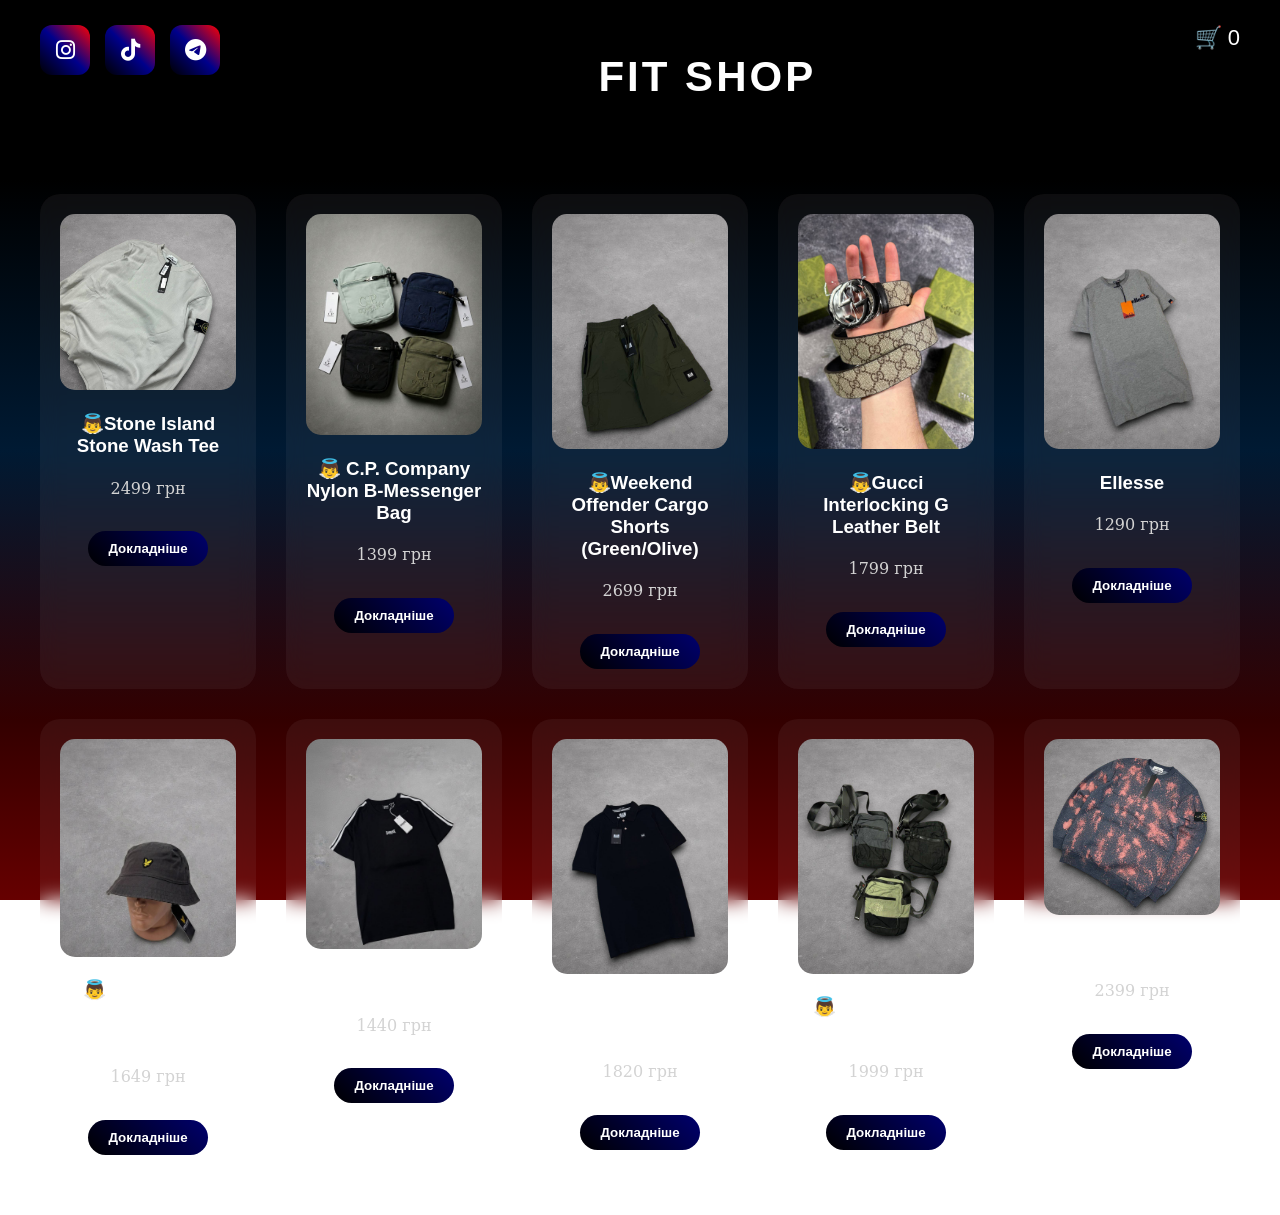
<file: index.html>
<!DOCTYPE html>
<html lang="uk">
<head>
<meta charset="UTF-8">
<title>FIT SHOP</title>
<link rel="stylesheet" href="style.css">
<link rel="stylesheet" href="https://cdnjs.cloudflare.com/ajax/libs/font-awesome/6.5.0/css/all.min.css">
</head>
<body>

<header>
  <div class="social-buttons">
  <a href="https://instagram.com/fit_shop.official" target="_blank" class="social-btn">
    <i class="fab fa-instagram"></i>
  </a>

  <a href="https://tiktok.com/@fit_shop48" target="_blank" class="social-btn">
    <i class="fab fa-tiktok"></i>
  </a>

  <a href="https://t.me/fitshoptge" target="_blank" class="social-btn">
    <i class="fab fa-telegram"></i>
  </a>
    
</div>
  <h1 class="logo">FIT SHOP</h1>
  <a href="cart.html" class="cart-link">
    🛒 <span id="cart-count">0</span>
  </a>
</header>

<div class="products" id="products"></div>

<script src="script.js"></script>
</body>

</html>
</file>
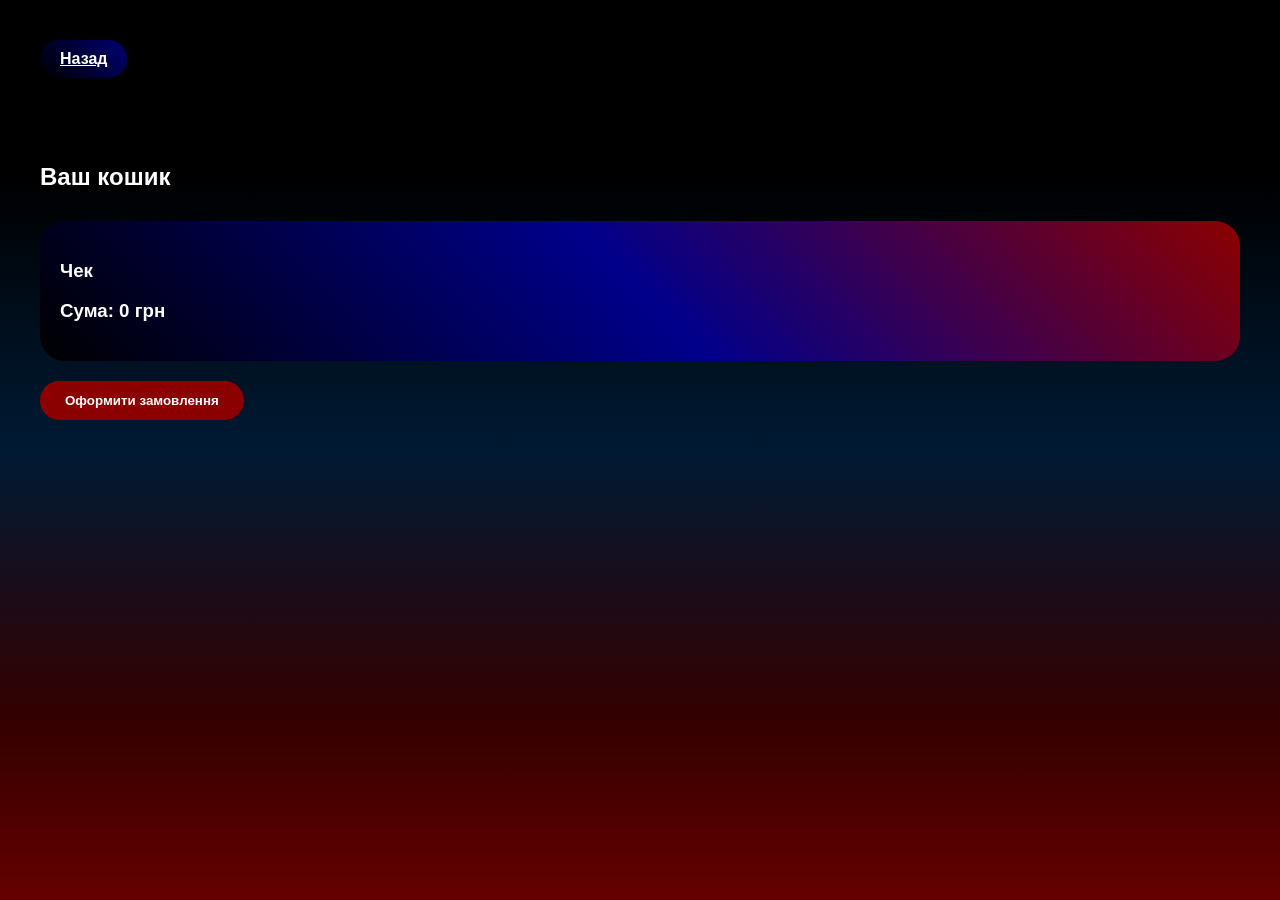
<file: cart.html>
<!DOCTYPE html>
<html lang="uk">
<head>
<meta charset="UTF-8">
<title>Кошик</title>
<link rel="stylesheet" href="style.css">
</head>
<body>

<header>
  <a href="index.html" class="btn">Назад</a>
</header>

<div class="cart-page">
  <h2>Ваш кошик</h2>
  <div id="cart-items"></div>

  <div class="receipt">
    <h3>Чек</h3>
    <div id="receipt-items"></div>
    <h3 id="total-price"></h3>
  </div>

  <button class="checkout-btn" onclick="checkout()">Оформити замовлення</button>
  <p id="checkout-message" class="checkout-message"></p>
</div>

<script src="script.js"></script>
</body>
</html>
</file>
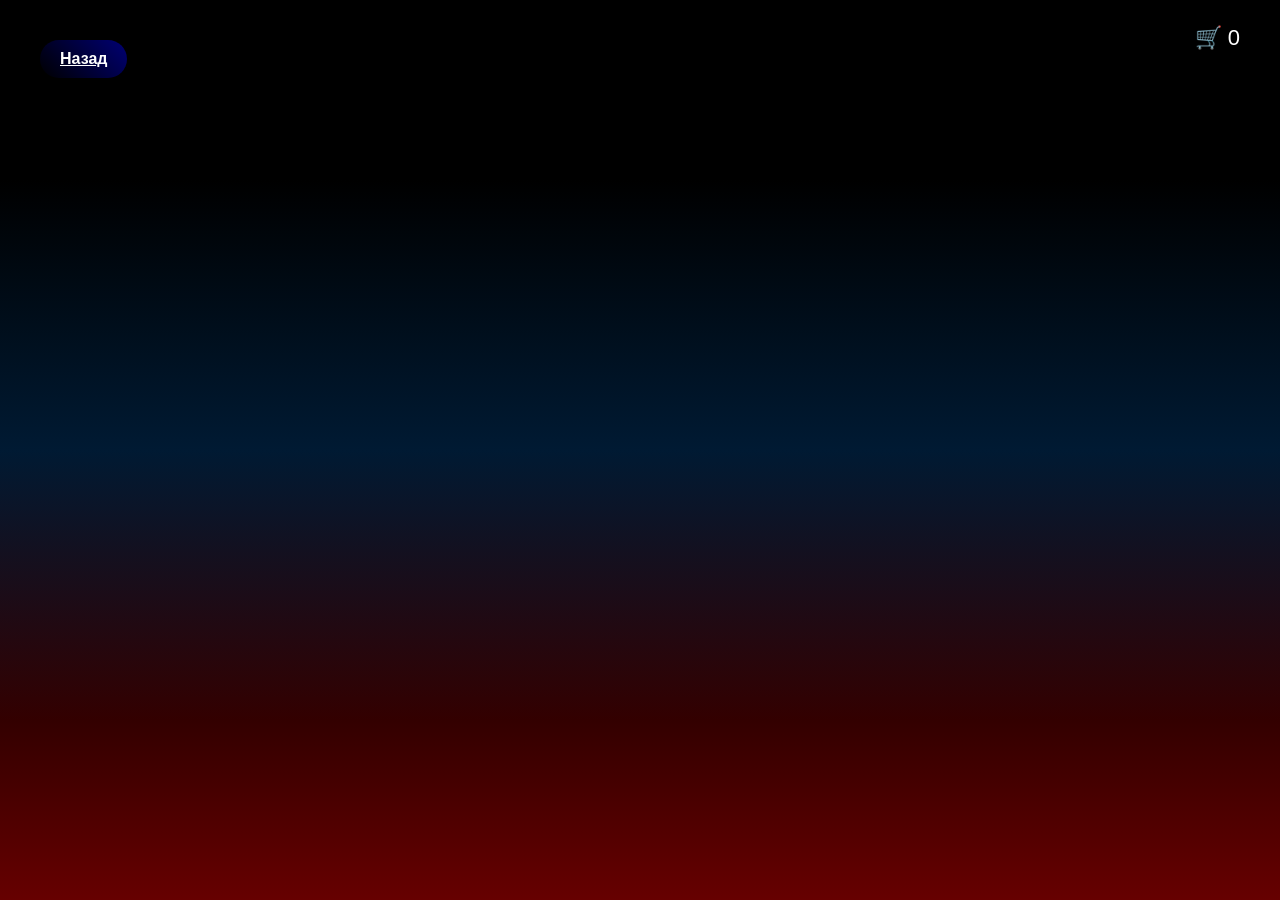
<file: product.html>
<!DOCTYPE html>
<html lang="uk">
<head>
<meta charset="UTF-8">
<title>Товар</title>
<link rel="stylesheet" href="style.css">
</head>
<body>

<header>
  <a href="index.html" class="btn">Назад</a>
  <a href="cart.html" class="cart-link">
    🛒 <span id="cart-count">0</span>
  </a>
</header>

<div class="product-page" id="product-page"></div>

<script src="script.js"></script>
</body>
</html>
</file>
<file: style.css>
body {
  margin: 0;
  font-family: 'Segoe UI', sans-serif;
  color: white;
  background: linear-gradient(
    to bottom,
    #000000 0%,
    #000000 20%,
    #001a33 50%,
    #330000 80%,
    #660000 100%
  );
  background-attachment: fixed;
}

header {
  display: flex;
  justify-content: space-between;
  padding: 25px 40px;
}

.logo {
  font-size: 42px;
  letter-spacing: 3px;
}

.cart-link {
  text-decoration: none;
  color: white;
  font-size: 22px;
}

.products {
  display: grid;
  grid-template-columns: repeat(5, 1fr);
  gap: 30px;
  padding: 40px;
}

.product {
  background: rgba(255,255,255,0.05);
  backdrop-filter: blur(10px);
  border-radius: 20px;
  padding: 20px;
  text-align: center;
  transition: 0.4s;
}

.product:hover {
  transform: translateY(-10px);
}

.product img {
  width: 100%;
  border-radius: 15px;
}

.btn {
  margin-top: 15px;
  padding: 10px 20px;
  border-radius: 30px;
  border: none;
  cursor: pointer;
  font-weight: bold;
  color: white;
  background: linear-gradient(45deg, black, darkblue, darkred);
  background-size: 300%;
  transition: 0.6s;
}

.btn:hover {
  background-position: right;
  transform: scale(1.1);
}

.product-page {
  text-align: center;
  padding: 60px;
}

.cart-page {
  padding: 40px;
}

.receipt {
  margin-top: 30px;
  padding: 20px;
  border-radius: 25px;
  background: linear-gradient(45deg, black, darkblue, darkred);
}

.checkout-btn {
  margin-top: 20px;
  padding: 12px 25px;
  border-radius: 30px;
  border: none;
  cursor: pointer;
  background: darkred;
  color: white;
  font-weight: bold;
}

.checkout-message {
  margin-top: 15px;
  color: red;
  font-weight: bold;
}

.logo {
  font-size: 42px;
  letter-spacing: 3px;
  transition: transform 0.1s ease;
  display: inline-block;
}

.cart-item {
  margin-bottom: 15px;
}

.quantity-controls {
  margin-top: 8px;
}

.btn.small {
  padding: 5px 12px;
  font-size: 16px;
}

.trash-btn {
  margin-top: 10px;
  background: none;
  border: none;
  font-size: 20px;
  cursor: pointer;
  color: red;
  transition: 0.3s;
}

.trash-btn:hover {
  transform: scale(1.3);
}

img {
  border-radius: 5%;
}

p {
  font-family: 'Serif', sans-serif;
  
  /* Додаткові параметри для гарного вигляду: */
  font-size: 16px;      /* Розмір тексту */
  line-height: 1.6;     /* Відстань між рядками (робить текст легшим для читання) */
  color: lightgray;       /* Колір тексту (темно-сірий) */
  margin-bottom: 15px;  /* Відступ знизу між абзацами */
}

.social-buttons{
  display: flex;
  gap: 15px;
}

.social-btn{
  width: 50px;
  height: 50px;
  display: flex;
  align-items: center;
  justify-content: center;
  border-radius: 12px;
  background: linear-gradient(45deg, black, darkblue, red);
  color: white;
  font-size: 22px;
  text-decoration: none;
  transition: 0.3s ease;
}

.social-btn:hover{
  transform: scale(1.1);
}
</file>
